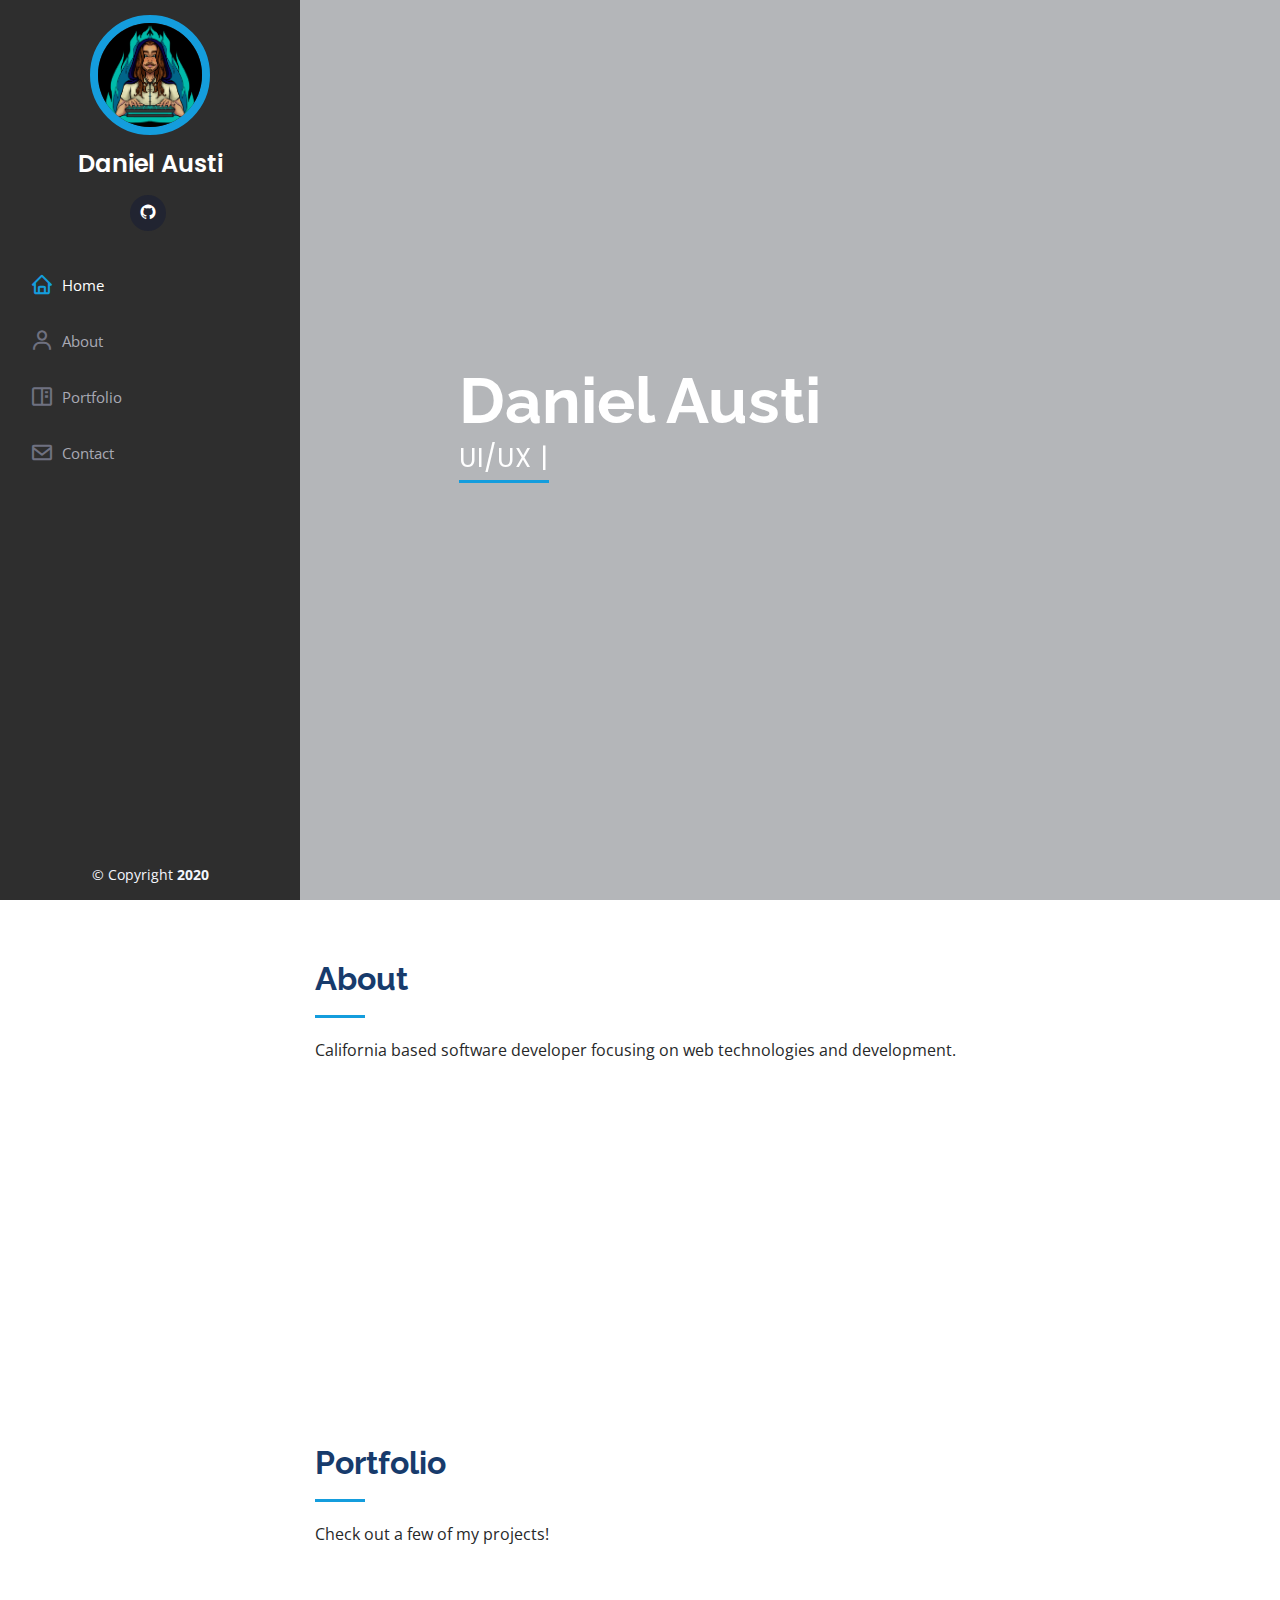
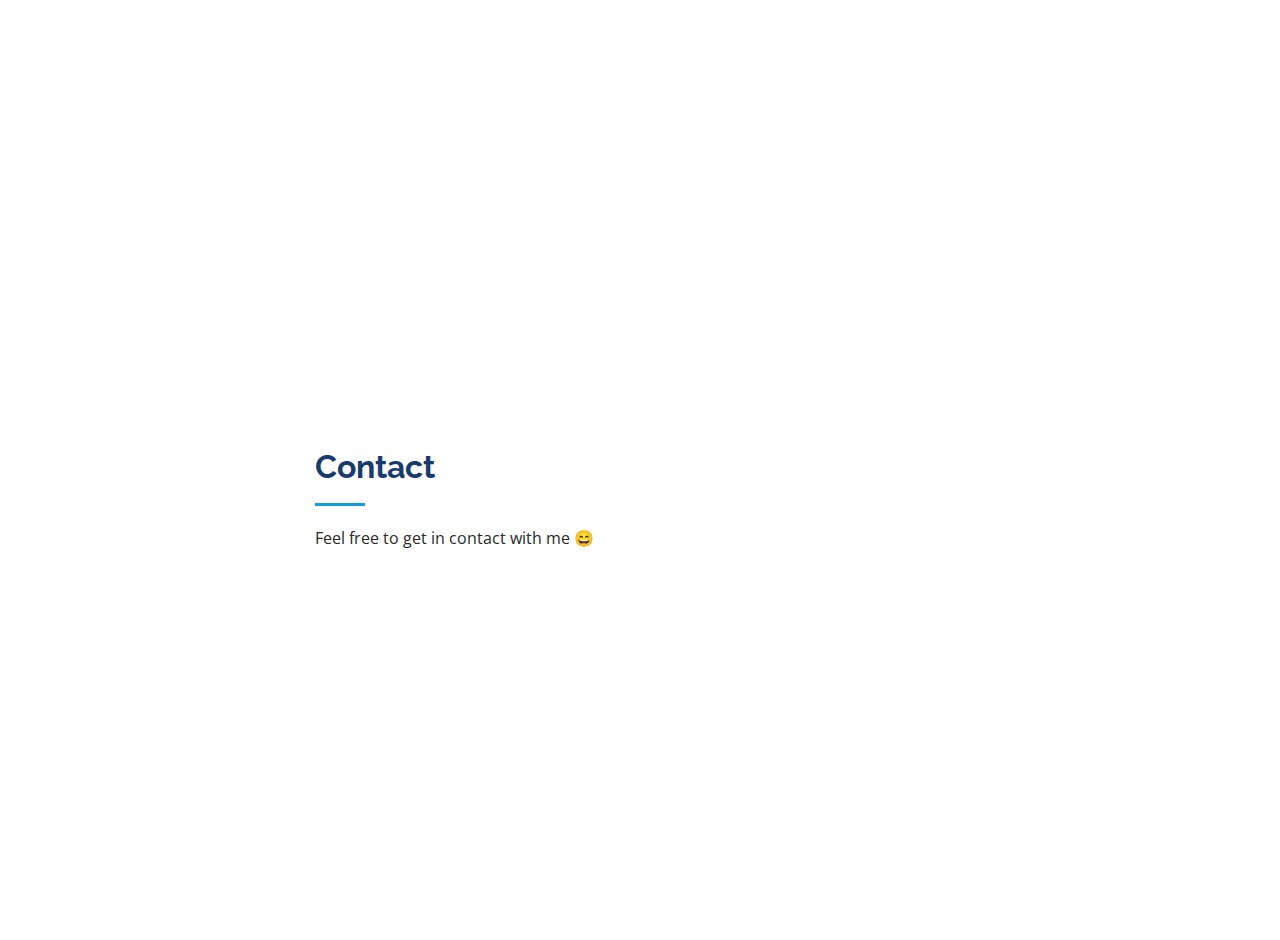
<file: index.html>
<!DOCTYPE html>
<html lang="en">

<head>
  <meta charset="utf-8">
  <meta content="width=device-width, initial-scale=1.0" name="viewport">

  <title>Welcome</title>
  <meta content="" name="description">
  <meta content="" name="keywords">

  <!-- Favicons -->
  <link href="assets\img\avatarcircle.png" rel="icon">

  <!-- Google Fonts -->
  <link href="https://fonts.googleapis.com/css?family=Open+Sans:300,300i,400,400i,600,600i,700,700i|Raleway:300,300i,400,400i,500,500i,600,600i,700,700i|Poppins:300,300i,400,400i,500,500i,600,600i,700,700i" rel="stylesheet">

  <!-- Vendor CSS Files -->
  <link href="assets/vendor/bootstrap/css/bootstrap.min.css" rel="stylesheet">
  <link href="assets/vendor/icofont/icofont.min.css" rel="stylesheet">
  <link href="assets/vendor/boxicons/css/boxicons.min.css" rel="stylesheet">
  <link href="assets/vendor/venobox/venobox.css" rel="stylesheet">
  <link href="assets/vendor/owl.carousel/assets/owl.carousel.min.css" rel="stylesheet">
  <link href="assets/vendor/aos/aos.css" rel="stylesheet">

  <!-- Template Main CSS File -->
  <link href="assets/css/style.css" rel="stylesheet">
</head>

<body>

  <!-- ======= Mobile nav toggle button ======= -->
  <button type="button" class="mobile-nav-toggle d-xl-none"><i class="icofont-navigation-menu"></i></button>

  <!-- ======= Header ======= -->
  <header id="header">
    <div class="d-flex flex-column">

      <div class="profile">
        <img src="assets\img\avatar.jpg" alt="" class="img-fluid rounded-circle">
        <h1 class="text-light"><a href="index.html">Daniel Austi</a></h1>
        <div class="social-links mt-3 text-center">
          <a href="https://github.com/Dausti" target="_blank" class="github"><i class="bx bxl-github"></i></a>
          <!-- <a href="#" class="linkedin"><i class="bx bxl-linkedin"></i></a> -->
        </div>
      </div>

      <nav class="nav-menu">
        <ul>
          <li class="active"><a href="index.html#hero"><i class="bx bx-home"></i> <span>Home</span></a></li>
          <li><a href="#about"><i class="bx bx-user"></i> <span>About</span></a></li>
          <li><a href="#portfolio"><i class="bx bx-book-content"></i> Portfolio</a></li>
          <li><a href="#contact"><i class="bx bx-envelope"></i> Contact</a></li>
        </ul>
        
      </nav><!-- .nav-menu -->
      <button type="button" class="mobile-nav-toggle d-xl-none"><i class="icofont-navigation-menu"></i></button>

    </div>
  </header><!-- End Header -->

  <!-- ======= Hero Section ======= -->
  <section id="hero" class="d-flex flex-column justify-content-center align-items-center">
    <div class="hero-container" data-aos="fade-in">
      <h1>Daniel Austi</h1>
      <p><span class="typed" data-typed-items="UI/UX Designer, Developer, Project Manager"></span></p>
    </div>
  </section><!-- End Hero -->

  <main id="main">

    <!-- ======= About Section ======= -->
    <section id="about" class="about">
      <div class="container">

        <div class="section-title">
          <h2>About</h2>
          
          <p>California based software developer focusing on web technologies and development.</p>
        </div>

        <div class="row">
          <!--<div class="col-lg-4" data-aos="fade-right">
            <img src="assets/img/profile-img.jpg" class="img-fluid" alt="">
          </div>-->
          <div class="col-lg-8 pt-4 pt-lg-0 content" data-aos="fade-left">
            <h3>Web Developer & UI/UX Designer</h3>
            <p>
              I have been coding for close to 5 years as a mostly self taught web developer. I have always had a passion and desire to create and develop beautiful, interactive, and dynamic applications and websites. 
              Right now my main stack of choice is javascript, node.js, and react.js but I am also proficient in C++ which I studied and worked with in college; but I am always open to and willing to learn new technologies and broaden my skills as a developer.
              I don't believe in constraining myself to one specific stack or language. I am always looking to challenge myself and what I already know.
            </p>
          </div>
        </div>

      </div>
    </section><!-- End About Section -->


    <!-- ======= Skills Section ======= -->

    <!--<section id="tech" class="tech-section-bg">

      <div class="container">

      <div class="section-title">
        <h2>Core Tech Stack</h2>
        <div class="row-lg-6" data-aos="fade-down">
      <img src="https://img.icons8.com/color/144/000000/nodejs.png" class="img"/>
      <img src="https://img.icons8.com/color/144/000000/react-native.png" class="img"/>
      <img src="https://img.icons8.com/color/144/000000/javascript.png" class="img"/>
      <img src="https://img.icons8.com/ios-filled/100/000000/jquery.png" class ="img"/>
      <img src="https://img.icons8.com/color/144/000000/html-5.png" class ="img"/>
      <img src="https://img.icons8.com/color/144/000000/css3.png" class ="img"/>
      <img src="https://img.icons8.com/color/144/000000/mongodb.png" class ="img"/>
        </div>
      </div>
      </div>
    </section>-->

    <!-- ======= Portfolio Section ======= -->
    <section id="portfolio" class="portfolio section-bg">
      <div class="container">

        <div class="section-title">
          <h2>Portfolio</h2>
          <p>Check out a few of my projects!</p>
        </div>
        <div class="row portfolio-container" data-aos="fade-up" data-aos-delay="100">

          <div class="col-lg-4 col-md-6 portfolio-item filter-app">
            <div class="portfolio-wrap">
              <img src="assets\img\portfolio\portfolio-1.png" class="img-fluid" alt="">
              <div class="portfolio-links">
                <a href="assets\img\portfolio\portfolio-1.png" data-gall="portfolioGallery" class="venobox" title="Spotify Clone"><i class="bx bx-plus"></i></a>
                <a href="portfolio-details-1.html" title="More Details"><i class="bx bx-link"></i></a>
              </div>
            </div>
          </div>

          <div class="col-lg-4 col-md-6 portfolio-item filter-web">
            <div class="portfolio-wrap">
              <img src="assets\img\portfolio\portfolio-2.png" class="img-fluid" alt="">
              <div class="portfolio-links">
                <a href="assets\img\portfolio\portfolio-2.png" data-gall="portfolioGallery" class="venobox" title="Note App"><i class="bx bx-plus"></i></a>
                <a href="portfolio-details-2.html" title="More Details"><i class="bx bx-link"></i></a>
              </div>
            </div>
          </div>

          <div class="col-lg-4 col-md-6 portfolio-item filter-app">
            <div class="portfolio-wrap">
              <img src="assets\img\portfolio\portfolio-3.png" class="img-fluid" alt="">
              <div class="portfolio-links">
                <a href="assets\img\portfolio\portfolio-3.png" data-gall="portfolioGallery" class="venobox" title="Covid-19 App"><i class="bx bx-plus"></i></a>
                <a href="portfolio-details-3.html" title="More Details"><i class="bx bx-link"></i></a>
              </div>
            </div>
          </div>

          <div class="col-lg-4 col-md-6 portfolio-item filter-app">
            <div class="portfolio-wrap">
              <img src="assets\img\portfolio\portfolio-4.png" class="img-fluid" alt="">
              <div class="portfolio-links">
                <a href="assets\img\portfolio\portfolio-4.png" data-gall="portfolioGallery" class="venobox" title="MongoDB Todo List"><i class="bx bx-plus"></i></a>
                <a href="portfolio-details-4.html" title="More Details"><i class="bx bx-link"></i></a>
              </div>
            </div>
          </div>
        </div>
      </div>
    </section>
<!-- End Portfolio Section -->

    <!-- ======= Contact Section ======= -->
    <section id="contact" class="contact">
      <div class="container">

        <div class="section-title">
          <h2>Contact</h2>
          <p>Feel free to get in contact with me &#128516</p>
        </div>

        <div class="row" data-aos="fade-in">

          <div class="col-lg-5 d-flex align-items-stretch">
            <div class="info">
              <div class="address">
                <i class="icofont-google-map"></i>
                <h4>Location:</h4>
                <p>San Francisco Bay Area, California</p>
              </div>

              <div class="email">
                <i class="icofont-envelope"></i>
                <h4>Email:</h4>
                <p>danielausti@gmail.com</p>
              </div>
            </div>
          </div>
        </div>
      </div>
    </section>
    <!-- End Contact Section -->

  </main><!-- End #main -->

  <!-- ======= Footer ======= -->
  <footer id="footer">
    <div class="container">
      <div class="copyright">
        &copy; Copyright <strong><span>2020</span></strong>
      </div>
      
    </div>
  </footer><!-- End  Footer -->

  <a href="#" class="back-to-top"><i class="icofont-simple-up"></i></a>

  <!-- Vendor JS Files -->
  <script src="assets/vendor/jquery/jquery.min.js"></script>
  <script src="assets/vendor/bootstrap/js/bootstrap.bundle.min.js"></script>
  <script src="assets/vendor/jquery.easing/jquery.easing.min.js"></script>
  <script src="assets/vendor/php-email-form/validate.js"></script>
  <script src="assets/vendor/waypoints/jquery.waypoints.min.js"></script>
  <script src="assets/vendor/counterup/counterup.min.js"></script>
  <script src="assets/vendor/isotope-layout/isotope.pkgd.min.js"></script>
  <script src="assets/vendor/venobox/venobox.min.js"></script>
  <script src="assets/vendor/owl.carousel/owl.carousel.min.js"></script>
  <script src="assets/vendor/typed.js/typed.min.js"></script>
  <script src="assets/vendor/aos/aos.js"></script>

  <!-- Main JS File -->
  <script src="assets/js/main.js"></script>

</body>

</html>
</file>
<file: assets/vendor/venobox/venobox.css>
/* ------ venobox.css --------*/
.vbox-overlay *, .vbox-overlay *:before, .vbox-overlay *:after{
    -webkit-backface-visibility: hidden;
    -webkit-box-sizing:border-box;
    -moz-box-sizing:border-box;
    box-sizing:border-box;
}
.vbox-overlay * { 
    -webkit-backface-visibility: visible;
    backface-visibility: visible;
}
.vbox-overlay{
    display: -webkit-flex;
    display: flex;
    -webkit-flex-direction: column;
    flex-direction: column;
    -webkit-justify-content: center;
    justify-content: center;
    -webkit-align-items: center;
    align-items: center;
    position: fixed;
    left: 0;
    top: 0;
    bottom: 0;
    right: 0;
    z-index: 999999;
}

/* ----- navigation ----- */
.vbox-title{
    width: 100%;
    height: 40px;
    float: left;
    text-align: center;
    line-height: 28px;
    font-size: 12px;
    padding: 6px 50px;
    overflow: hidden;
    position: fixed;
    display: none;
    left: 0;
    z-index: 89;
}
.vbox-close{
    cursor: pointer;
    position: fixed;
    top: -1px;
    right: 0;
    width: 50px;
    height: 40px;
    padding: 6px;
    display: block;
    background-position:10px center;
    overflow: hidden;
    font-size: 24px;
    line-height: 1;
    text-align: center;
    z-index: 99;
}
.vbox-left{
    cursor: pointer;
    position: fixed;
    left: 0;
    height: 40px;
    overflow: hidden;
    line-height: 28px;
    font-size: 12px;
    z-index: 99;
    display: flex;
    align-items:center;
}
.vbox-num{
    display: inline-block;
    margin: 6px 0 6px 15px;
}
/* ----- Social share ----- */
.vbox-share{
    line-height: 28px;
    font-size: 12px;
    overflow: hidden;
    position: fixed;
    left: 0;
    z-index: 98;
    display: flex;
    align-items:center;
    justify-content: center;
    width: 100%;
    text-align: center;
}
.vbox-share svg{
    max-height: 28px;
    width: 28px;
    z-index: 10;
    margin-left: 12px;
    margin-top: 6px;
    margin-bottom: 6px;
    vertical-align: middle;
}


/* ----- navigation ARROWS ----- */
.vbox-next, .vbox-prev{
    position: fixed;
    top: 50%;
    margin-top: -15px;
    overflow: hidden;
    cursor: pointer;
    display: block;
    width: 45px;
    height: 45px;
    z-index: 99;
}
.vbox-next span, .vbox-prev span{
    position: relative;
    width: 20px;
    height: 20px;
    border: 2px solid transparent;
    border-top-color: #B6B6B6;
    border-right-color: #B6B6B6;
    text-indent: -100px;
    position: absolute;
    top: 8px;
    display: block;
}
.vbox-prev{
    left: 15px;
}
.vbox-next{
    right: 15px;
}
.vbox-prev span{
    left: 10px;
    -ms-transform: rotate(-135deg);
    -webkit-transform: rotate(-135deg);
    transform: rotate(-135deg);
}
.vbox-next span{
    -ms-transform: rotate(45deg);
    -webkit-transform: rotate(45deg);
    transform: rotate(45deg);
    right: 10px;
}
/* ------- inline window ------ */
.vbox-inline{
    width: 420px;
    height: 315px;
    height: 70vh;
    padding: 10px;
    background: #fff;
    margin: 0 auto;
    overflow: auto;
    text-align: left;
}
/* ------- Video & iFrames window ------ */
.venoframe{
    max-width: 100%;
    width: 100%;
    border: none;
    width: 100%;
    height: 260px;
    height: 70vh;
}
.venoframe.vbvid{
    height: 260px;
}
@media (min-width: 768px) {
    .venoframe, .vbox-inline{
        width: 90%;
        height: 360px;
        height: 70vh;
    }
    .venoframe.vbvid{
        width: 640px;
        height: 360px;
    }
}
@media (min-width: 992px) {
    .venoframe, .vbox-inline{
        max-width: 1200px;
        width: 80%;
        height: 540px;
        height: 70vh;
    }
    .venoframe.vbvid{
        width: 960px;
        height: 540px;
    }
}
/* 
Please do NOT edit this part! 
or at least read this note: http://i.imgur.com/7C0ws9e.gif
*/
.vbox-open{
    overflow: hidden;
}
.vbox-container{
    position: absolute;
    left: 0;
    right: 0;
    top: 0;
    bottom: 0;
    overflow-x: hidden;
    overflow-y: scroll;
    overflow-scrolling: touch;
    -webkit-overflow-scrolling: touch;
    z-index: 20;
    max-height: 100%;

}

.vbox-content{
    text-align: center;
    float: left;
    width: 100%;
    position: relative;
    overflow: hidden;
    padding: 20px 4%;
}
.vbox-container img{
    max-width: 100%;
    height: auto;
}
.vbox-figlio{
    box-shadow: 0 0 12px rgba(0,0,0,0.19), 0 6px 6px rgba(0,0,0,0.23);
    max-width: 100%;
    text-align: initial;
}
img.vbox-figlio{
    -webkit-user-select: none;
-khtml-user-select: none;
-moz-user-select: none;
-o-user-select: none;
user-select: none;
}
.vbox-content.swipe-left{
    margin-left: -200px !important;
}
.vbox-content.swipe-right{
    margin-left: 200px !important;
}
.vbox-animated{
    webkit-transition: margin 300ms ease-out;
    transition: margin 300ms ease-out;
}

/* ---------- preloader ----------
 * SPINKIT 
 * http://tobiasahlin.com/spinkit/
-------------------------------- */
.sk-double-bounce,.sk-rotating-plane{width:40px;height:40px;margin:40px auto}.sk-rotating-plane{background-color:#333;-webkit-animation:sk-rotatePlane 1.2s infinite ease-in-out;animation:sk-rotatePlane 1.2s infinite ease-in-out}@-webkit-keyframes sk-rotatePlane{0%{-webkit-transform:perspective(120px) rotateX(0) rotateY(0);transform:perspective(120px) rotateX(0) rotateY(0)}50%{-webkit-transform:perspective(120px) rotateX(-180.1deg) rotateY(0);transform:perspective(120px) rotateX(-180.1deg) rotateY(0)}100%{-webkit-transform:perspective(120px) rotateX(-180deg) rotateY(-179.9deg);transform:perspective(120px) rotateX(-180deg) rotateY(-179.9deg)}}@keyframes sk-rotatePlane{0%{-webkit-transform:perspective(120px) rotateX(0) rotateY(0);transform:perspective(120px) rotateX(0) rotateY(0)}50%{-webkit-transform:perspective(120px) rotateX(-180.1deg) rotateY(0);transform:perspective(120px) rotateX(-180.1deg) rotateY(0)}100%{-webkit-transform:perspective(120px) rotateX(-180deg) rotateY(-179.9deg);transform:perspective(120px) rotateX(-180deg) rotateY(-179.9deg)}}.sk-double-bounce{position:relative}.sk-double-bounce .sk-child{width:100%;height:100%;border-radius:50%;background-color:#333;opacity:.6;position:absolute;top:0;left:0;-webkit-animation:sk-doubleBounce 2s infinite ease-in-out;animation:sk-doubleBounce 2s infinite ease-in-out}.sk-chasing-dots .sk-child,.sk-spinner-pulse,.sk-three-bounce .sk-child{background-color:#333;border-radius:100%}.sk-double-bounce .sk-double-bounce2{-webkit-animation-delay:-1s;animation-delay:-1s}@-webkit-keyframes sk-doubleBounce{0%,100%{-webkit-transform:scale(0);transform:scale(0)}50%{-webkit-transform:scale(1);transform:scale(1)}}@keyframes sk-doubleBounce{0%,100%{-webkit-transform:scale(0);transform:scale(0)}50%{-webkit-transform:scale(1);transform:scale(1)}}.sk-wave{margin:40px auto;width:50px;height:40px;text-align:center;font-size:10px}.sk-wave .sk-rect{background-color:#333;height:100%;width:6px;display:inline-block;-webkit-animation:sk-waveStretchDelay 1.2s infinite ease-in-out;animation:sk-waveStretchDelay 1.2s infinite ease-in-out}.sk-wave .sk-rect1{-webkit-animation-delay:-1.2s;animation-delay:-1.2s}.sk-wave .sk-rect2{-webkit-animation-delay:-1.1s;animation-delay:-1.1s}.sk-wave .sk-rect3{-webkit-animation-delay:-1s;animation-delay:-1s}.sk-wave .sk-rect4{-webkit-animation-delay:-.9s;animation-delay:-.9s}.sk-wave .sk-rect5{-webkit-animation-delay:-.8s;animation-delay:-.8s}@-webkit-keyframes sk-waveStretchDelay{0%,100%,40%{-webkit-transform:scaleY(.4);transform:scaleY(.4)}20%{-webkit-transform:scaleY(1);transform:scaleY(1)}}@keyframes sk-waveStretchDelay{0%,100%,40%{-webkit-transform:scaleY(.4);transform:scaleY(.4)}20%{-webkit-transform:scaleY(1);transform:scaleY(1)}}.sk-wandering-cubes{margin:40px auto;width:40px;height:40px;position:relative}.sk-wandering-cubes .sk-cube{background-color:#333;width:10px;height:10px;position:absolute;top:0;left:0;-webkit-animation:sk-wanderingCube 1.8s ease-in-out -1.8s infinite both;animation:sk-wanderingCube 1.8s ease-in-out -1.8s infinite both}.sk-chasing-dots,.sk-spinner-pulse{width:40px;height:40px;margin:40px auto}.sk-wandering-cubes .sk-cube2{-webkit-animation-delay:-.9s;animation-delay:-.9s}@-webkit-keyframes sk-wanderingCube{0%{-webkit-transform:rotate(0);transform:rotate(0)}25%{-webkit-transform:translateX(30px) rotate(-90deg) scale(.5);transform:translateX(30px) rotate(-90deg) scale(.5)}50%{-webkit-transform:translateX(30px) translateY(30px) rotate(-179deg);transform:translateX(30px) translateY(30px) rotate(-179deg)}50.1%{-webkit-transform:translateX(30px) translateY(30px) rotate(-180deg);transform:translateX(30px) translateY(30px) rotate(-180deg)}75%{-webkit-transform:translateX(0) translateY(30px) rotate(-270deg) scale(.5);transform:translateX(0) translateY(30px) rotate(-270deg) scale(.5)}100%{-webkit-transform:rotate(-360deg);transform:rotate(-360deg)}}@keyframes sk-wanderingCube{0%{-webkit-transform:rotate(0);transform:rotate(0)}25%{-webkit-transform:translateX(30px) rotate(-90deg) scale(.5);transform:translateX(30px) rotate(-90deg) scale(.5)}50%{-webkit-transform:translateX(30px) translateY(30px) rotate(-179deg);transform:translateX(30px) translateY(30px) rotate(-179deg)}50.1%{-webkit-transform:translateX(30px) translateY(30px) rotate(-180deg);transform:translateX(30px) translateY(30px) rotate(-180deg)}75%{-webkit-transform:translateX(0) translateY(30px) rotate(-270deg) scale(.5);transform:translateX(0) translateY(30px) rotate(-270deg) scale(.5)}100%{-webkit-transform:rotate(-360deg);transform:rotate(-360deg)}}.sk-spinner-pulse{-webkit-animation:sk-pulseScaleOut 1s infinite ease-in-out;animation:sk-pulseScaleOut 1s infinite ease-in-out}@-webkit-keyframes sk-pulseScaleOut{0%{-webkit-transform:scale(0);transform:scale(0)}100%{-webkit-transform:scale(1);transform:scale(1);opacity:0}}@keyframes sk-pulseScaleOut{0%{-webkit-transform:scale(0);transform:scale(0)}100%{-webkit-transform:scale(1);transform:scale(1);opacity:0}}.sk-chasing-dots{position:relative;text-align:center;-webkit-animation:sk-chasingDotsRotate 2s infinite linear;animation:sk-chasingDotsRotate 2s infinite linear}.sk-chasing-dots .sk-child{width:60%;height:60%;display:inline-block;position:absolute;top:0;-webkit-animation:sk-chasingDotsBounce 2s infinite ease-in-out;animation:sk-chasingDotsBounce 2s infinite ease-in-out}.sk-chasing-dots .sk-dot2{top:auto;bottom:0;-webkit-animation-delay:-1s;animation-delay:-1s}@-webkit-keyframes sk-chasingDotsRotate{100%{-webkit-transform:rotate(360deg);transform:rotate(360deg)}}@keyframes sk-chasingDotsRotate{100%{-webkit-transform:rotate(360deg);transform:rotate(360deg)}}@-webkit-keyframes sk-chasingDotsBounce{0%,100%{-webkit-transform:scale(0);transform:scale(0)}50%{-webkit-transform:scale(1);transform:scale(1)}}@keyframes sk-chasingDotsBounce{0%,100%{-webkit-transform:scale(0);transform:scale(0)}50%{-webkit-transform:scale(1);transform:scale(1)}}.sk-three-bounce{margin:40px auto;width:80px;text-align:center}.sk-three-bounce .sk-child{width:20px;height:20px;display:inline-block;-webkit-animation:sk-three-bounce 1.4s ease-in-out 0s infinite both;animation:sk-three-bounce 1.4s ease-in-out 0s infinite both}.sk-circle .sk-child:before,.sk-fading-circle .sk-circle:before{display:block;border-radius:100%;content:'';background-color:#333}.sk-three-bounce .sk-bounce1{-webkit-animation-delay:-.32s;animation-delay:-.32s}.sk-three-bounce .sk-bounce2{-webkit-animation-delay:-.16s;animation-delay:-.16s}@-webkit-keyframes sk-three-bounce{0%,100%,80%{-webkit-transform:scale(0);transform:scale(0)}40%{-webkit-transform:scale(1);transform:scale(1)}}@keyframes sk-three-bounce{0%,100%,80%{-webkit-transform:scale(0);transform:scale(0)}40%{-webkit-transform:scale(1);transform:scale(1)}}.sk-circle{margin:40px auto;width:40px;height:40px;position:relative}.sk-circle .sk-child{width:100%;height:100%;position:absolute;left:0;top:0}.sk-circle .sk-child:before{margin:0 auto;width:15%;height:15%;-webkit-animation:sk-circleBounceDelay 1.2s infinite ease-in-out both;animation:sk-circleBounceDelay 1.2s infinite ease-in-out both}.sk-circle .sk-circle2{-webkit-transform:rotate(30deg);-ms-transform:rotate(30deg);transform:rotate(30deg)}.sk-circle .sk-circle3{-webkit-transform:rotate(60deg);-ms-transform:rotate(60deg);transform:rotate(60deg)}.sk-circle .sk-circle4{-webkit-transform:rotate(90deg);-ms-transform:rotate(90deg);transform:rotate(90deg)}.sk-circle .sk-circle5{-webkit-transform:rotate(120deg);-ms-transform:rotate(120deg);transform:rotate(120deg)}.sk-circle .sk-circle6{-webkit-transform:rotate(150deg);-ms-transform:rotate(150deg);transform:rotate(150deg)}.sk-circle .sk-circle7{-webkit-transform:rotate(180deg);-ms-transform:rotate(180deg);transform:rotate(180deg)}.sk-circle .sk-circle8{-webkit-transform:rotate(210deg);-ms-transform:rotate(210deg);transform:rotate(210deg)}.sk-circle .sk-circle9{-webkit-transform:rotate(240deg);-ms-transform:rotate(240deg);transform:rotate(240deg)}.sk-circle .sk-circle10{-webkit-transform:rotate(270deg);-ms-transform:rotate(270deg);transform:rotate(270deg)}.sk-circle .sk-circle11{-webkit-transform:rotate(300deg);-ms-transform:rotate(300deg);transform:rotate(300deg)}.sk-circle .sk-circle12{-webkit-transform:rotate(330deg);-ms-transform:rotate(330deg);transform:rotate(330deg)}.sk-circle .sk-circle2:before{-webkit-animation-delay:-1.1s;animation-delay:-1.1s}.sk-circle .sk-circle3:before{-webkit-animation-delay:-1s;animation-delay:-1s}.sk-circle .sk-circle4:before{-webkit-animation-delay:-.9s;animation-delay:-.9s}.sk-circle .sk-circle5:before{-webkit-animation-delay:-.8s;animation-delay:-.8s}.sk-circle .sk-circle6:before{-webkit-animation-delay:-.7s;animation-delay:-.7s}.sk-circle .sk-circle7:before{-webkit-animation-delay:-.6s;animation-delay:-.6s}.sk-circle .sk-circle8:before{-webkit-animation-delay:-.5s;animation-delay:-.5s}.sk-circle .sk-circle9:before{-webkit-animation-delay:-.4s;animation-delay:-.4s}.sk-circle .sk-circle10:before{-webkit-animation-delay:-.3s;animation-delay:-.3s}.sk-circle .sk-circle11:before{-webkit-animation-delay:-.2s;animation-delay:-.2s}.sk-circle .sk-circle12:before{-webkit-animation-delay:-.1s;animation-delay:-.1s}@-webkit-keyframes sk-circleBounceDelay{0%,100%,80%{-webkit-transform:scale(0);transform:scale(0)}40%{-webkit-transform:scale(1);transform:scale(1)}}@keyframes sk-circleBounceDelay{0%,100%,80%{-webkit-transform:scale(0);transform:scale(0)}40%{-webkit-transform:scale(1);transform:scale(1)}}.sk-cube-grid{width:40px;height:40px;margin:40px auto}.sk-cube-grid .sk-cube{width:33.33%;height:33.33%;background-color:#333;float:left;-webkit-animation:sk-cubeGridScaleDelay 1.3s infinite ease-in-out;animation:sk-cubeGridScaleDelay 1.3s infinite ease-in-out}.sk-cube-grid .sk-cube1{-webkit-animation-delay:.2s;animation-delay:.2s}.sk-cube-grid .sk-cube2{-webkit-animation-delay:.3s;animation-delay:.3s}.sk-cube-grid .sk-cube3{-webkit-animation-delay:.4s;animation-delay:.4s}.sk-cube-grid .sk-cube4{-webkit-animation-delay:.1s;animation-delay:.1s}.sk-cube-grid .sk-cube5{-webkit-animation-delay:.2s;animation-delay:.2s}.sk-cube-grid .sk-cube6{-webkit-animation-delay:.3s;animation-delay:.3s}.sk-cube-grid .sk-cube7{-webkit-animation-delay:0ms;animation-delay:0ms}.sk-cube-grid .sk-cube8{-webkit-animation-delay:.1s;animation-delay:.1s}.sk-cube-grid .sk-cube9{-webkit-animation-delay:.2s;animation-delay:.2s}@-webkit-keyframes sk-cubeGridScaleDelay{0%,100%,70%{-webkit-transform:scale3D(1,1,1);transform:scale3D(1,1,1)}35%{-webkit-transform:scale3D(0,0,1);transform:scale3D(0,0,1)}}@keyframes sk-cubeGridScaleDelay{0%,100%,70%{-webkit-transform:scale3D(1,1,1);transform:scale3D(1,1,1)}35%{-webkit-transform:scale3D(0,0,1);transform:scale3D(0,0,1)}}.sk-fading-circle{margin:40px auto;width:40px;height:40px;position:relative}.sk-fading-circle .sk-circle{width:100%;height:100%;position:absolute;left:0;top:0}.sk-fading-circle .sk-circle:before{margin:0 auto;width:15%;height:15%;-webkit-animation:sk-circleFadeDelay 1.2s infinite ease-in-out both;animation:sk-circleFadeDelay 1.2s infinite ease-in-out both}.sk-fading-circle .sk-circle2{-webkit-transform:rotate(30deg);-ms-transform:rotate(30deg);transform:rotate(30deg)}.sk-fading-circle .sk-circle3{-webkit-transform:rotate(60deg);-ms-transform:rotate(60deg);transform:rotate(60deg)}.sk-fading-circle .sk-circle4{-webkit-transform:rotate(90deg);-ms-transform:rotate(90deg);transform:rotate(90deg)}.sk-fading-circle .sk-circle5{-webkit-transform:rotate(120deg);-ms-transform:rotate(120deg);transform:rotate(120deg)}.sk-fading-circle .sk-circle6{-webkit-transform:rotate(150deg);-ms-transform:rotate(150deg);transform:rotate(150deg)}.sk-fading-circle .sk-circle7{-webkit-transform:rotate(180deg);-ms-transform:rotate(180deg);transform:rotate(180deg)}.sk-fading-circle .sk-circle8{-webkit-transform:rotate(210deg);-ms-transform:rotate(210deg);transform:rotate(210deg)}.sk-fading-circle .sk-circle9{-webkit-transform:rotate(240deg);-ms-transform:rotate(240deg);transform:rotate(240deg)}.sk-fading-circle .sk-circle10{-webkit-transform:rotate(270deg);-ms-transform:rotate(270deg);transform:rotate(270deg)}.sk-fading-circle .sk-circle11{-webkit-transform:rotate(300deg);-ms-transform:rotate(300deg);transform:rotate(300deg)}.sk-fading-circle .sk-circle12{-webkit-transform:rotate(330deg);-ms-transform:rotate(330deg);transform:rotate(330deg)}.sk-fading-circle .sk-circle2:before{-webkit-animation-delay:-1.1s;animation-delay:-1.1s}.sk-fading-circle .sk-circle3:before{-webkit-animation-delay:-1s;animation-delay:-1s}.sk-fading-circle .sk-circle4:before{-webkit-animation-delay:-.9s;animation-delay:-.9s}.sk-fading-circle .sk-circle5:before{-webkit-animation-delay:-.8s;animation-delay:-.8s}.sk-fading-circle .sk-circle6:before{-webkit-animation-delay:-.7s;animation-delay:-.7s}.sk-fading-circle .sk-circle7:before{-webkit-animation-delay:-.6s;animation-delay:-.6s}.sk-fading-circle .sk-circle8:before{-webkit-animation-delay:-.5s;animation-delay:-.5s}.sk-fading-circle .sk-circle9:before{-webkit-animation-delay:-.4s;animation-delay:-.4s}.sk-fading-circle .sk-circle10:before{-webkit-animation-delay:-.3s;animation-delay:-.3s}.sk-fading-circle .sk-circle11:before{-webkit-animation-delay:-.2s;animation-delay:-.2s}.sk-fading-circle .sk-circle12:before{-webkit-animation-delay:-.1s;animation-delay:-.1s}@-webkit-keyframes sk-circleFadeDelay{0%,100%,39%{opacity:0}40%{opacity:1}}@keyframes sk-circleFadeDelay{0%,100%,39%{opacity:0}40%{opacity:1}}.sk-folding-cube{margin:40px auto;width:40px;height:40px;position:relative;-webkit-transform:rotateZ(45deg);transform:rotateZ(45deg)}.sk-folding-cube .sk-cube{float:left;width:50%;height:50%;position:relative;-webkit-transform:scale(1.1);-ms-transform:scale(1.1);transform:scale(1.1)}.sk-folding-cube .sk-cube:before{content:'';position:absolute;top:0;left:0;width:100%;height:100%;background-color:#333;-webkit-animation:sk-foldCubeAngle 2.4s infinite linear both;animation:sk-foldCubeAngle 2.4s infinite linear both;-webkit-transform-origin:100% 100%;-ms-transform-origin:100% 100%;transform-origin:100% 100%}.sk-folding-cube .sk-cube2{-webkit-transform:scale(1.1) rotateZ(90deg);transform:scale(1.1) rotateZ(90deg)}.sk-folding-cube .sk-cube3{-webkit-transform:scale(1.1) rotateZ(180deg);transform:scale(1.1) rotateZ(180deg)}.sk-folding-cube .sk-cube4{-webkit-transform:scale(1.1) rotateZ(270deg);transform:scale(1.1) rotateZ(270deg)}.sk-folding-cube .sk-cube2:before{-webkit-animation-delay:.3s;animation-delay:.3s}.sk-folding-cube .sk-cube3:before{-webkit-animation-delay:.6s;animation-delay:.6s}.sk-folding-cube .sk-cube4:before{-webkit-animation-delay:.9s;animation-delay:.9s}@-webkit-keyframes sk-foldCubeAngle{0%,10%{-webkit-transform:perspective(140px) rotateX(-180deg);transform:perspective(140px) rotateX(-180deg);opacity:0}25%,75%{-webkit-transform:perspective(140px) rotateX(0);transform:perspective(140px) rotateX(0);opacity:1}100%,90%{-webkit-transform:perspective(140px) rotateY(180deg);transform:perspective(140px) rotateY(180deg);opacity:0}}@keyframes sk-foldCubeAngle{0%,10%{-webkit-transform:perspective(140px) rotateX(-180deg);transform:perspective(140px) rotateX(-180deg);opacity:0}25%,75%{-webkit-transform:perspective(140px) rotateX(0);transform:perspective(140px) rotateX(0);opacity:1}100%,90%{-webkit-transform:perspective(140px) rotateY(180deg);transform:perspective(140px) rotateY(180deg);opacity:0}}
</file>
<file: assets/css/style.css>
/*--------------------------------------------------------------
# General
--------------------------------------------------------------*/
body {
  font-family: "Open Sans", sans-serif;
  color: #272829;
}

a {
  color: #149ddd;
}

a:hover {
  color: #37b3ed;
  text-decoration: none;
}

h1, h2, h3, h4, h5, h6 {
  font-family: "Raleway", sans-serif;
}

/*--------------------------------------------------------------
# Back to top button
--------------------------------------------------------------*/
.back-to-top {
  position: fixed;
  display: none;
  width: 40px;
  height: 40px;
  border-radius: 50px;
  right: 15px;
  bottom: 15px;
  background: #149ddd;
  color: #fff;
  transition: display 0.5s ease-in-out;
  z-index: 99999;
}

.back-to-top i {
  font-size: 24px;
  position: absolute;
  top: 7px;
  left: 8px;
}

.back-to-top:hover {
  color: #fff;
  background: #2eafec;
  transition: back-ground 0.2s ease-in-out;
}

/*--------------------------------------------------------------
# Header
--------------------------------------------------------------*/
#header {
  position: fixed;
  top: 0;
  left: 0;
  bottom: 0;
  width: 300px;
  transition: all ease-in-out 0.5s;
  z-index: 9997;
  transition: all 0.5s;
  padding: 0 15px;
  background: #2e2e2e;
  overflow-y: auto;
}

#header .profile img {
  margin: 15px auto;
  display: block;
  width: 120px;
  height: 120px;
  border: 8px solid #149ddd;
}

#header .profile h1 {
  font-size: 24px;
  margin: 0;
  padding: 0;
  font-weight: 600;
  -moz-text-align-last: center;
  text-align-last: center;
  font-family: "Poppins", sans-serif;
}

#header .profile h1 a, #header .profile h1 a:hover {
  color: #fff;
  text-decoration: none;
}

#header .profile .social-links a {
  font-size: 18px;
  display: inline-block;
  background: #212431;
  color: #fff;
  line-height: 1;
  padding: 8px 0;
  margin-right: 4px;
  border-radius: 50%;
  text-align: center;
  width: 36px;
  height: 36px;
  transition: 0.3s;
}

#header .profile .social-links a:hover {
  background: #149ddd;
  color: #fff;
  text-decoration: none;
}

#main {
  margin-left: 300px;
}

@media (max-width: 1199px) {
  #header {
    left: -300px;
  }
  #main {
    margin-left: 0;
  }
}

/*--------------------------------------------------------------
# Navigation Menu
--------------------------------------------------------------*/
/* Desktop Navigation */
.nav-menu {
  padding-top: 30px;
}

.nav-menu * {
  margin: 0;
  padding: 0;
  list-style: none;
}

.nav-menu > ul > li {
  position: relative;
  white-space: nowrap;
}

.nav-menu a {
  display: flex;
  align-items: center;
  color: #a8a9b4;
  padding: 12px 15px;
  margin-bottom: 8px;
  transition: 0.3s;
  font-size: 15px;
}

.nav-menu a i {
  font-size: 24px;
  padding-right: 8px;
  color: #6f7180;
}

.nav-menu a:hover, .nav-menu .active > a, .nav-menu li:hover > a {
  text-decoration: none;
  color: #fff;
}

.nav-menu a:hover i, .nav-menu .active > a i, .nav-menu li:hover > a i {
  color: #149ddd;
}

/* Mobile Navigation */
.mobile-nav-toggle {
  position: fixed;
  right: 15px;
  top: 15px;
  z-index: 9998;
  border: 0;
  background: none;
  font-size: 24px;
  transition: all 0.4s;
  outline: none !important;
  line-height: 1;
  cursor: pointer;
  text-align: right;
}

.mobile-nav-toggle i {
  color: #149ddd;
}

.mobile-nav-active {
  overflow: hidden;
}

.mobile-nav-active #header {
  left: 0;
}

.mobile-nav-active .mobile-nav-toggle i {
  color: #fff;
}

/*--------------------------------------------------------------
# Hero Section
--------------------------------------------------------------*/
#hero {
  width: 100%;
  height: 100vh;
  background: url("https://art.ngfiles.com/images/240000/240062_llamareaper_fantasy-landscape-2.png?f1363307732") top center;
  background-size: cover;
}

#hero:before {
  content: "";
  background: rgba(5, 13, 24, 0.3);
  position: absolute;
  bottom: 0;
  top: 0;
  left: 0;
  right: 0;
  z-index: 1;
}

#hero .hero-container {
  position: relative;
  z-index: 2;
  min-width: 300px;
}

#hero h1 {
  margin: 0 0 10px 0;
  font-size: 64px;
  font-weight: 700;
  line-height: 56px;
  color: #fff;
}

#hero p {
  color: #fff;
  margin-bottom: 50px;
  font-size: 26px;
  font-family: "Poppins", sans-serif;
}

#hero p span {
  color: #fff;
  padding-bottom: 4px;
  letter-spacing: 1px;
  border-bottom: 3px solid #149ddd;
}

@media (min-width: 1024px) {
  #hero {
    background-attachment: fixed;
  }
}

@media (max-width: 768px) {
  #hero h1 {
    font-size: 28px;
    line-height: 36px;
  }
  #hero h2 {
    font-size: 18px;
    line-height: 24px;
    margin-bottom: 30px;
  }
}

/*--------------------------------------------------------------
# Sections General
--------------------------------------------------------------*/
section {
  padding: 60px 0;
  overflow: hidden;
}

.section-bg {
  background: #ffffff;
}

.section-title {
  padding-bottom: 30px;
}

.section-title h2 {
  font-size: 32px;
  font-weight: bold;
  margin-bottom: 20px;
  padding-bottom: 20px;
  position: relative;
  color: #173b6c;
}

.section-title h2::after {
  content: '';
  position: absolute;
  display: block;
  width: 50px;
  height: 3px;
  background: #149ddd;
  bottom: 0;
  left: 0;
}

.section-title p {
  margin-bottom: 0;
}

/*--------------------------------------------------------------
# About
--------------------------------------------------------------*/


.about .content h3 {
  font-weight: 700;
  font-size: 26px;
  color: #173b6c;
}

.about .content ul {
  list-style: none;
  padding: 0;
}

.about .content ul li {
  padding-bottom: 10px;
}

.about .content ul i {
  font-size: 20px;
  padding-right: 2px;
  color: #149ddd;
}

.about .content p:last-child {
  padding: 0 !important;
  margin-right: 0 !important;
  margin-bottom: 0;
}


/*--------------------------------------------------------------
# Skills
--------------------------------------------------------------*/
/*.skills .progress {
  height: 50px;
  display: block;
  background: none;
}

.skills .progress .skill {
  padding: 10px 0;
  margin: 0 0 6px 0;
  text-transform: uppercase;
  display: block;
  font-weight: 600;
  font-family: "Poppins", sans-serif;
  color: #050d18;
}

.skills .progress .skill .val {
  float: right;
  font-style: normal;
}

.skills .progress-bar-wrap {
  background: #ffffff;
}

.skills .progress-bar {
  width: 1px;
  height: 10px;
  transition: .9s;
  background-color: #149ddd;
}*/


/*--------------------------------------------------------------
# Portfolio
--------------------------------------------------------------*/
.portfolio .portfolio-item {
  margin-bottom: 30px;
}

.portfolio #portfolio-flters {
  padding: 0;
  margin: 0 auto 35px auto;
  list-style: none;
  text-align: center;
  background: #fff;
  border-radius: 50px;
  padding: 2px 15px;
}

.portfolio #portfolio-flters li {
  cursor: pointer;
  display: inline-block;
  padding: 10px 15px 8px 15px;
  font-size: 14px;
  font-weight: 600;
  line-height: 1;
  text-transform: uppercase;
  color: #272829;
  margin-bottom: 5px;
  transition: all 0.3s ease-in-out;
}

.portfolio #portfolio-flters li:hover, .portfolio #portfolio-flters li.filter-active {
  color: #149ddd;
}

.portfolio #portfolio-flters li:last-child {
  margin-right: 0;
}

.portfolio .portfolio-wrap {
  transition: 0.3s;
  position: relative;
  overflow: hidden;
  z-index: 1;
}

.portfolio .portfolio-wrap::before {
  content: "";
  background: rgba(255, 255, 255, 0.5);
  position: absolute;
  left: 0;
  right: 0;
  top: 0;
  bottom: 0;
  transition: all ease-in-out 0.3s;
  z-index: 2;
  opacity: 0;
}

.portfolio .portfolio-wrap .portfolio-links {
  opacity: 1;
  left: 0;
  right: 0;
  bottom: -60px;
  z-index: 3;
  position: absolute;
  transition: all ease-in-out 0.3s;
  display: flex;
  justify-content: center;
}

.portfolio .portfolio-wrap .portfolio-links a {
  color: #fff;
  font-size: 28px;
  text-align: center;
  background: rgba(20, 157, 221, 0.75);
  transition: 0.3s;
  width: 50%;
}

.portfolio .portfolio-wrap .portfolio-links a:hover {
  background: rgba(20, 157, 221, 0.95);
}

.portfolio .portfolio-wrap .portfolio-links a + a {
  border-left: 1px solid #37b3ed;
}

.portfolio .portfolio-wrap:hover::before {
  top: 0;
  left: 0;
  right: 0;
  bottom: 0;
  opacity: 1;
}

.portfolio .portfolio-wrap:hover .portfolio-links {
  opacity: 1;
  bottom: 0;
}

/*--------------------------------------------------------------
# Contact
--------------------------------------------------------------*/
.contact {
  padding-bottom: 130px;
}

.contact .info {
  padding: 30px;
  background: #fff;
  width: 100%;
  box-shadow: 0 0 24px 0 rgba(0, 0, 0, 0.12);
}

.contact .info i {
  font-size: 20px;
  color: #149ddd;
  float: left;
  width: 44px;
  height: 44px;
  background: #dff3fc;
  display: flex;
  justify-content: center;
  align-items: center;
  border-radius: 50px;
  transition: all 0.3s ease-in-out;
}

.contact .info h4 {
  padding: 0 0 0 60px;
  font-size: 22px;
  font-weight: 600;
  margin-bottom: 5px;
  color: #050d18;
}

.contact .info p {
  padding: 0 0 10px 60px;
  margin-bottom: 20px;
  font-size: 14px;
  color: #173b6c;
}

.contact .info .email p {
  padding-top: 5px;
}

.contact .info .social-links {
  padding-left: 60px;
}

.contact .info .social-links a {
  font-size: 18px;
  display: inline-block;
  background: #333;
  color: #fff;
  line-height: 1;
  padding: 8px 0;
  border-radius: 50%;
  text-align: center;
  width: 36px;
  height: 36px;
  transition: 0.3s;
  margin-right: 10px;
}

.contact .info .social-links a:hover {
  background: #149ddd;
  color: #fff;
}

.contact .info .email:hover i, .contact .info .address:hover i, .contact .info .phone:hover i {
  background: #149ddd;
  color: #fff;
}

.contact .php-email-form {
  width: 100%;
  padding: 30px;
  background: #fff;
  box-shadow: 0 0 24px 0 rgba(0, 0, 0, 0.12);
}

.contact .php-email-form .form-group {
  padding-bottom: 8px;
}

.contact .php-email-form .validate {
  display: none;
  color: red;
  margin: 0 0 15px 0;
  font-weight: 400;
  font-size: 13px;
}

.contact .php-email-form .error-message {
  display: none;
  color: #fff;
  background: #ed3c0d;
  text-align: left;
  padding: 15px;
  font-weight: 600;
}

.contact .php-email-form .error-message br + br {
  margin-top: 25px;
}

.contact .php-email-form .sent-message {
  display: none;
  color: #fff;
  background: #18d26e;
  text-align: center;
  padding: 15px;
  font-weight: 600;
}

.contact .php-email-form .loading {
  display: none;
  background: #fff;
  text-align: center;
  padding: 15px;
}

.contact .php-email-form .loading:before {
  content: "";
  display: inline-block;
  border-radius: 50%;
  width: 24px;
  height: 24px;
  margin: 0 10px -6px 0;
  border: 3px solid #18d26e;
  border-top-color: #eee;
  -webkit-animation: animate-loading 1s linear infinite;
  animation: animate-loading 1s linear infinite;
}

.contact .php-email-form input, .contact .php-email-form textarea {
  border-radius: 0;
  box-shadow: none;
  font-size: 14px;
}

.contact .php-email-form input {
  height: 44px;
}

.contact .php-email-form textarea {
  padding: 10px 12px;
}

.contact .php-email-form button[type="submit"] {
  background: #149ddd;
  border: 0;
  padding: 10px 24px;
  color: #fff;
  transition: 0.4s;
  border-radius: 4px;
}

.contact .php-email-form button[type="submit"]:hover {
  background: #37b3ed;
}

@-webkit-keyframes animate-loading {
  0% {
    transform: rotate(0deg);
  }
  100% {
    transform: rotate(360deg);
  }
}

@keyframes animate-loading {
  0% {
    transform: rotate(0deg);
  }
  100% {
    transform: rotate(360deg);
  }
}

/*--------------------------------------------------------------
# Breadcrumbs
--------------------------------------------------------------*/
.breadcrumbs {
  padding: 20px 0;
  background: #f9f9f9;
}

.breadcrumbs h2 {
  font-size: 26px;
  font-weight: 300;
}

.breadcrumbs ol {
  display: flex;
  flex-wrap: wrap;
  list-style: none;
  padding: 0;
  margin: 0;
  font-size: 15px;
}

.breadcrumbs ol li + li {
  padding-left: 10px;
}

.breadcrumbs ol li + li::before {
  display: inline-block;
  padding-right: 10px;
  color: #0e2442;
  content: "/";
}

@media (max-width: 768px) {
  .breadcrumbs .d-flex {
    display: block !important;
  }
  .breadcrumbs ol {
    display: block;
  }
  .breadcrumbs ol li {
    display: inline-block;
  }
}

/*--------------------------------------------------------------
# Portfolio Details
--------------------------------------------------------------*/
.portfolio-details {
  padding-top: 40px;
}

.portfolio-details .portfolio-details-container {
  position: relative;
}

.portfolio-details .portfolio-details-carousel {
  position: relative;
  z-index: 1;
}

.portfolio-details .portfolio-details-carousel .owl-nav, .portfolio-details .portfolio-details-carousel .owl-dots {
  margin-top: 5px;
  text-align: left;
}

.portfolio-details .portfolio-details-carousel .owl-dot {
  display: inline-block;
  margin: 0 10px 0 0;
  width: 12px;
  height: 12px;
  border-radius: 50%;
  background-color: #ddd !important;
}

.portfolio-details .portfolio-details-carousel .owl-dot.active {
  background-color: #149ddd !important;
}

.portfolio-details .portfolio-info {
  padding: 30px;
  position: absolute;
  right: 0;
  bottom: -70px;
  background: #fff;
  box-shadow: 0px 2px 15px rgba(0, 0, 0, 0.1);
  z-index: 2;
}

.portfolio-details .portfolio-info h3 {
  font-size: 22px;
  font-weight: 400;
  margin-bottom: 20px;
  padding-bottom: 20px;
  border-bottom: 1px solid #eee;
}

.portfolio-details .portfolio-info ul {
  list-style: none;
  padding: 0;
  font-size: 15px;
}

.portfolio-details .portfolio-info ul li + li {
  margin-top: 10px;
}

.portfolio-details .portfolio-description {
  padding-top: 50px;
}

.portfolio-details .portfolio-description h2 {
  width: 50%;
  font-size: 26px;
  font-weight: 400;
  margin-bottom: 20px;
}

.portfolio-details .portfolio-description p {
  padding: 0;
}

@media (max-width: 768px) {
  .portfolio-details .portfolio-description h2 {
    width: 100%;
  }
  .portfolio-details .portfolio-info {
    position: static;
    margin-top: 30px;
  }
}

/*--------------------------------------------------------------
# Footer
--------------------------------------------------------------*/
#footer {
  padding: 15px;
  color: #f4f6fd;
  font-size: 14px;
  position: fixed;
  left: 0;
  bottom: 0;
  width: 300px;
  z-index: 9999;
  background: #2e2e2e;
}

#footer .copyright {
  text-align: center;
}

#footer .credits {
  padding-top: 5px;
  text-align: center;
  font-size: 13px;
  color: #eaebf0;
}

@media (max-width: 1199px) {
  #footer {
    position: static;
    width: auto;
    padding-right: 20px 15px;
  }
}

/* Floating effect for tech images*/
.img {
  -webkit-transition: all ease-in-out 500ms;
  -moz-transition: all ease-in-out 500ms;
  -o-transition:all ease-in-out 500ms;
  transition: all ease-in-out 500ms;
  }
  
  
.img:hover {
  transform: translate(0px,-15px);
  }
</file>
